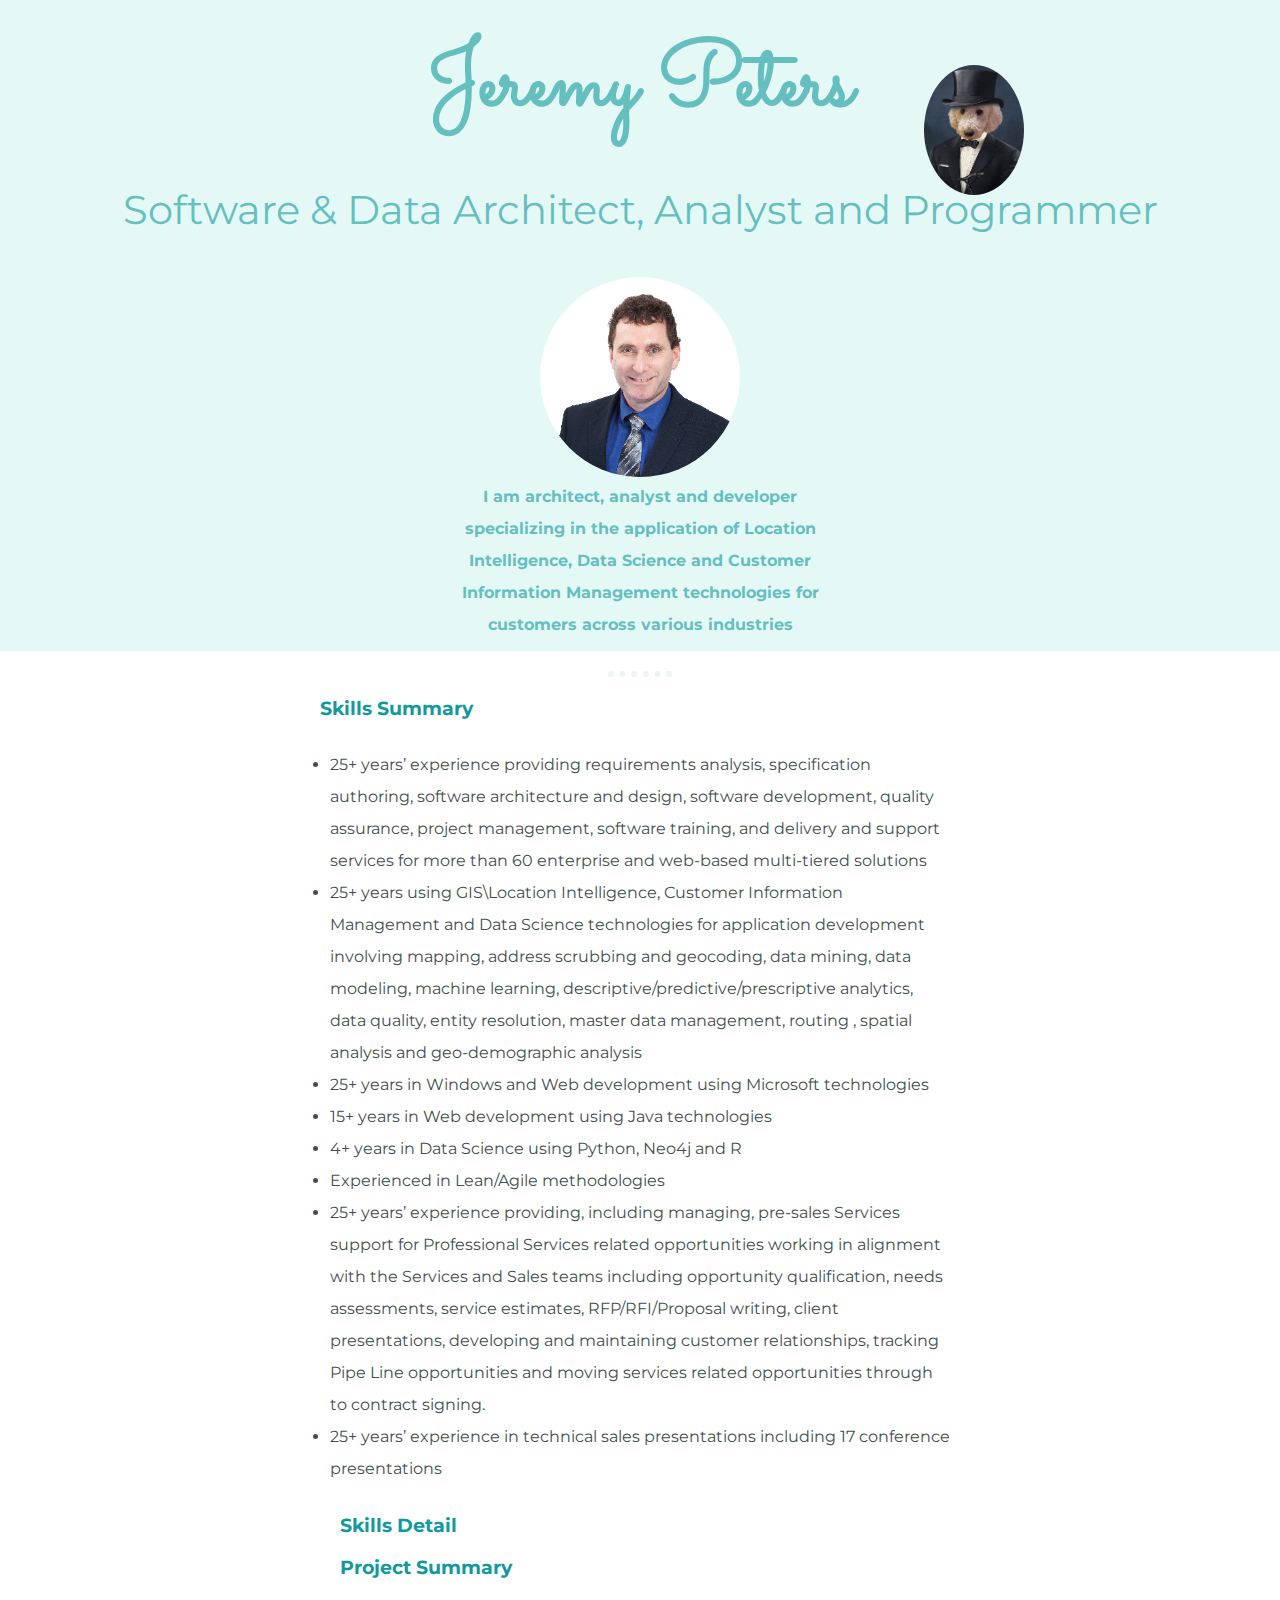
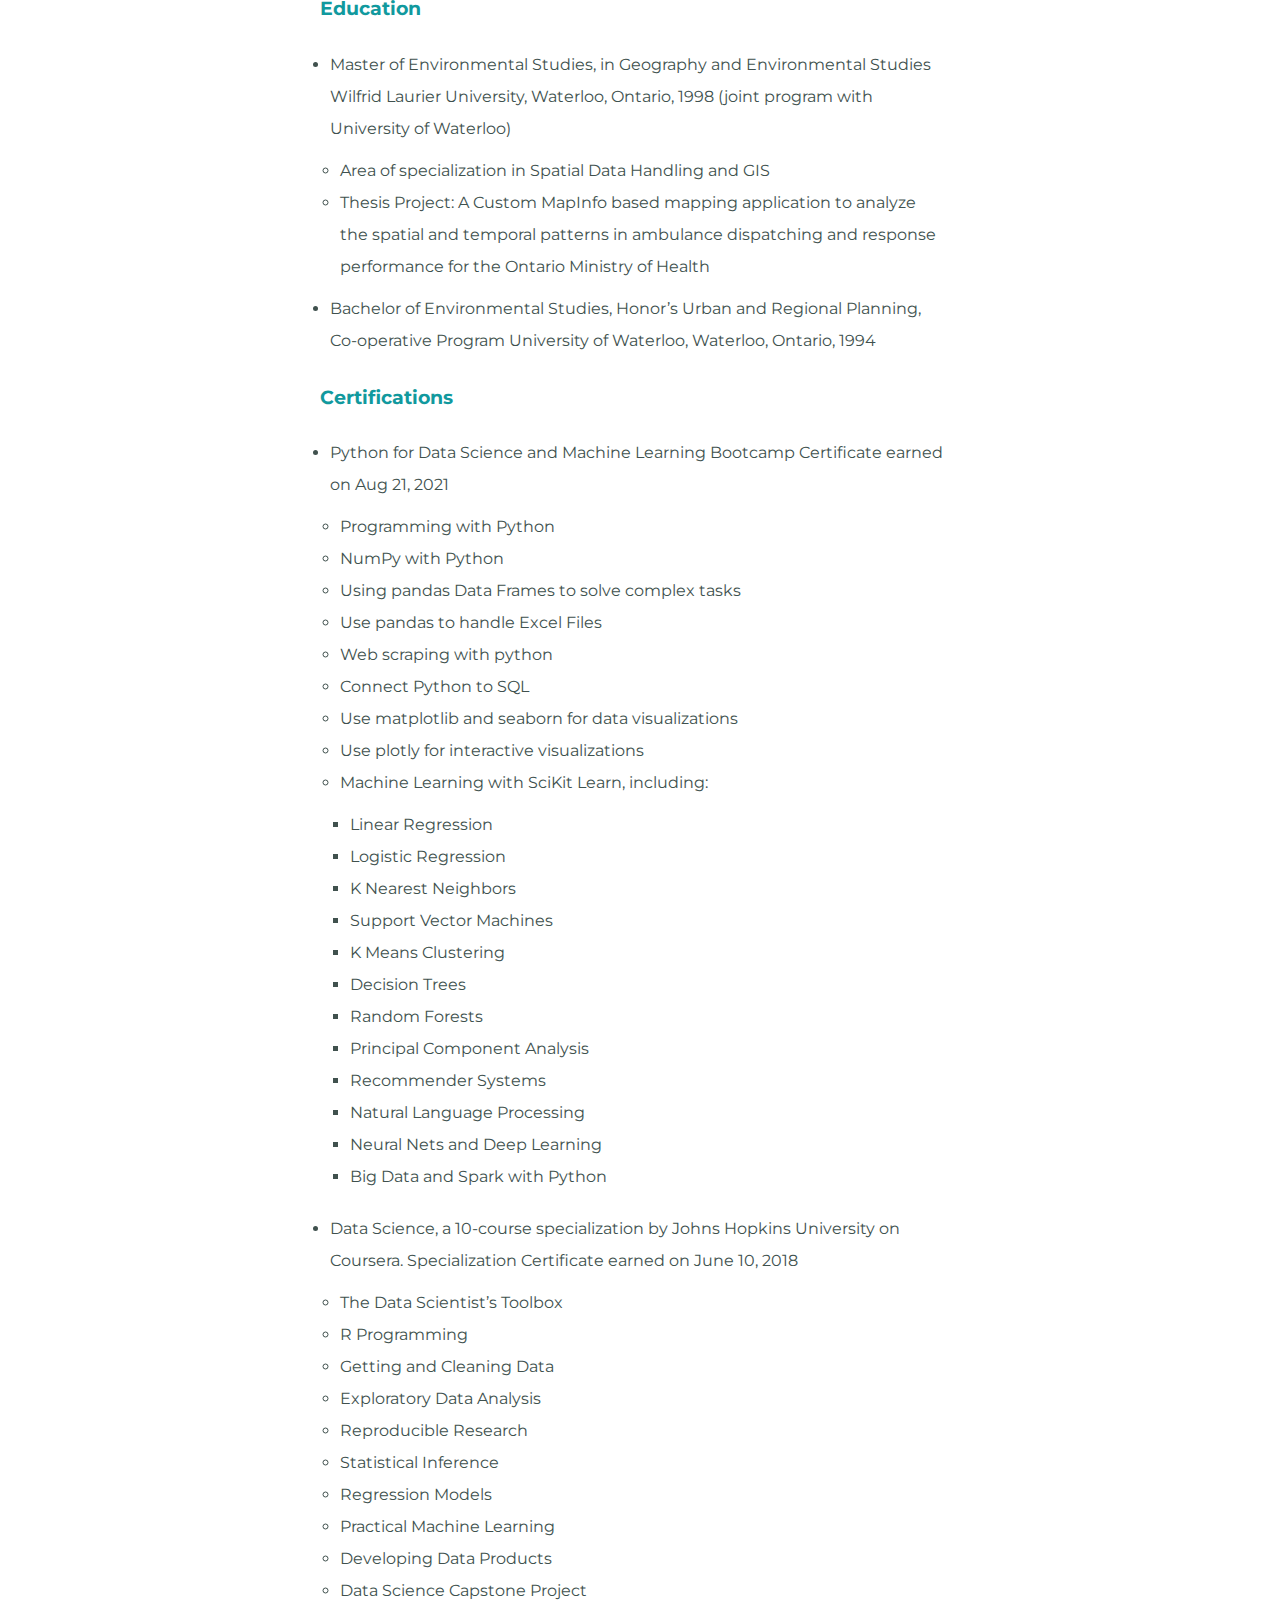
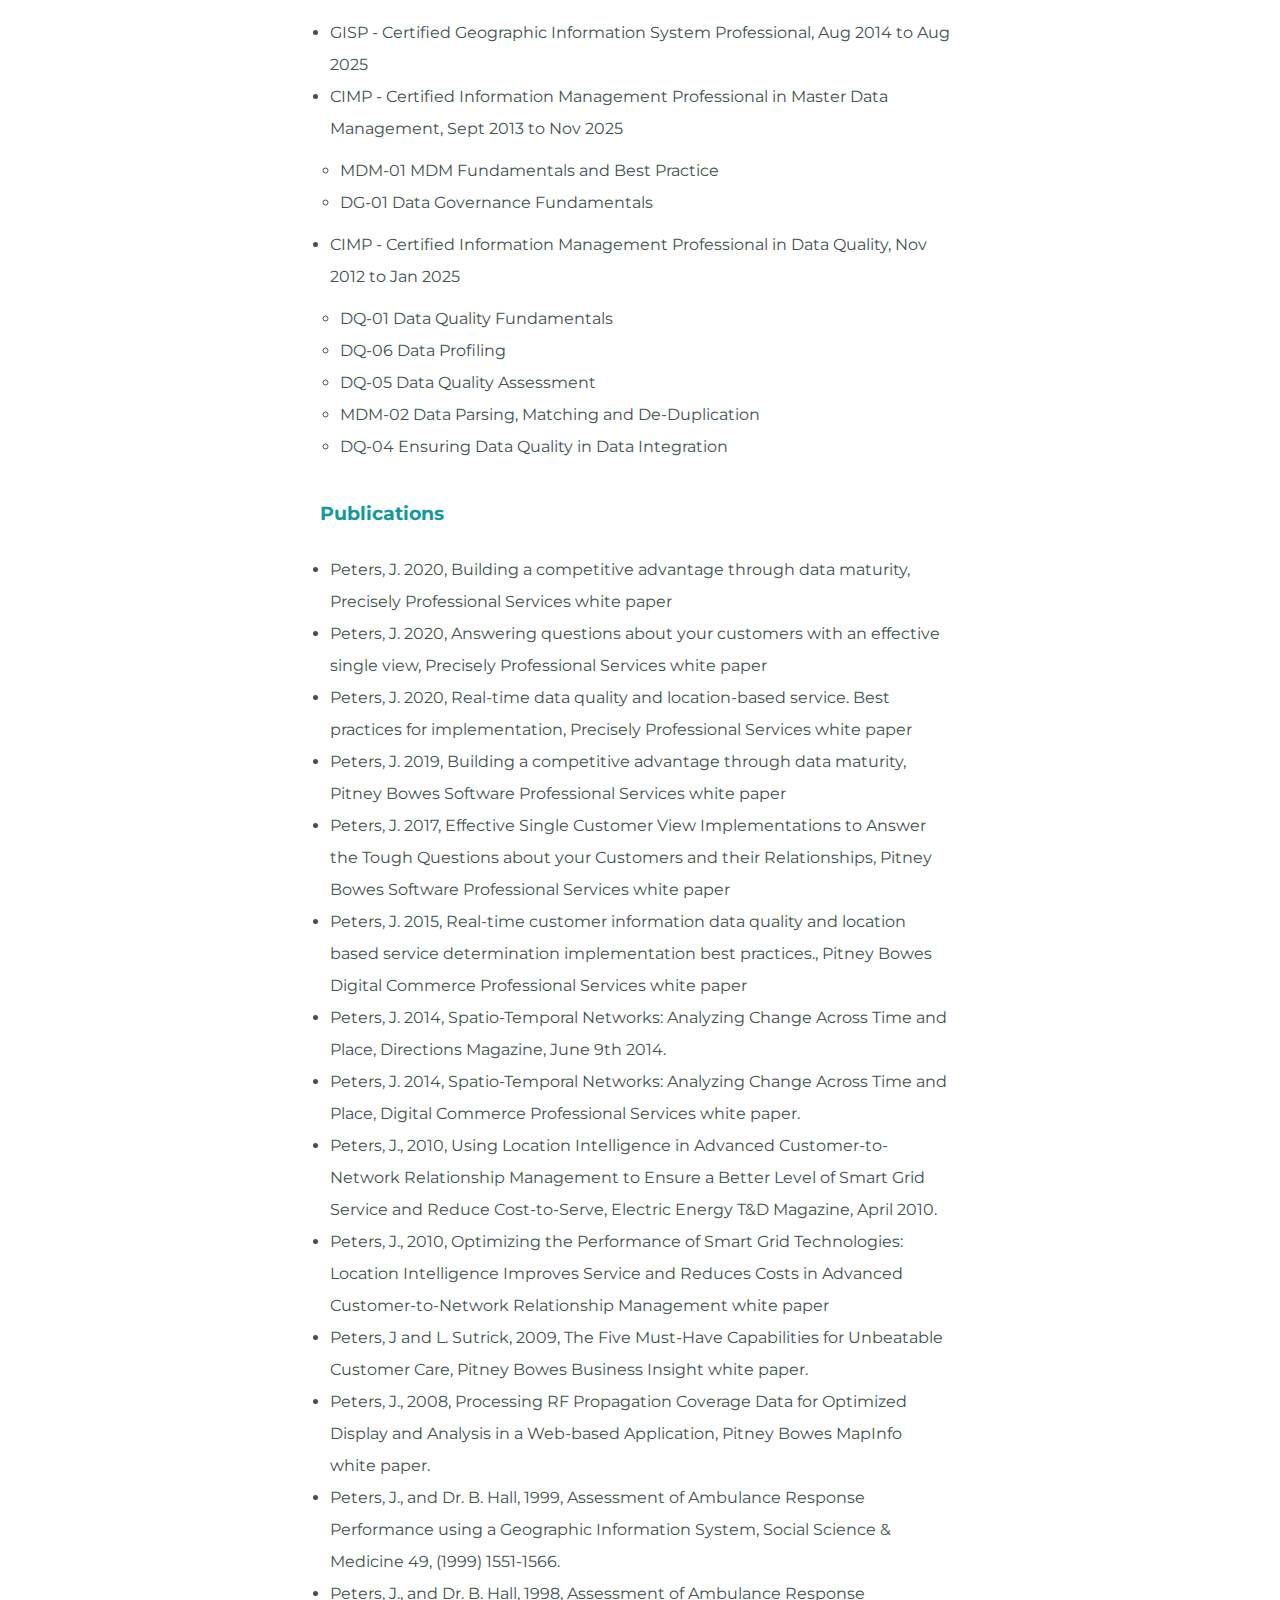
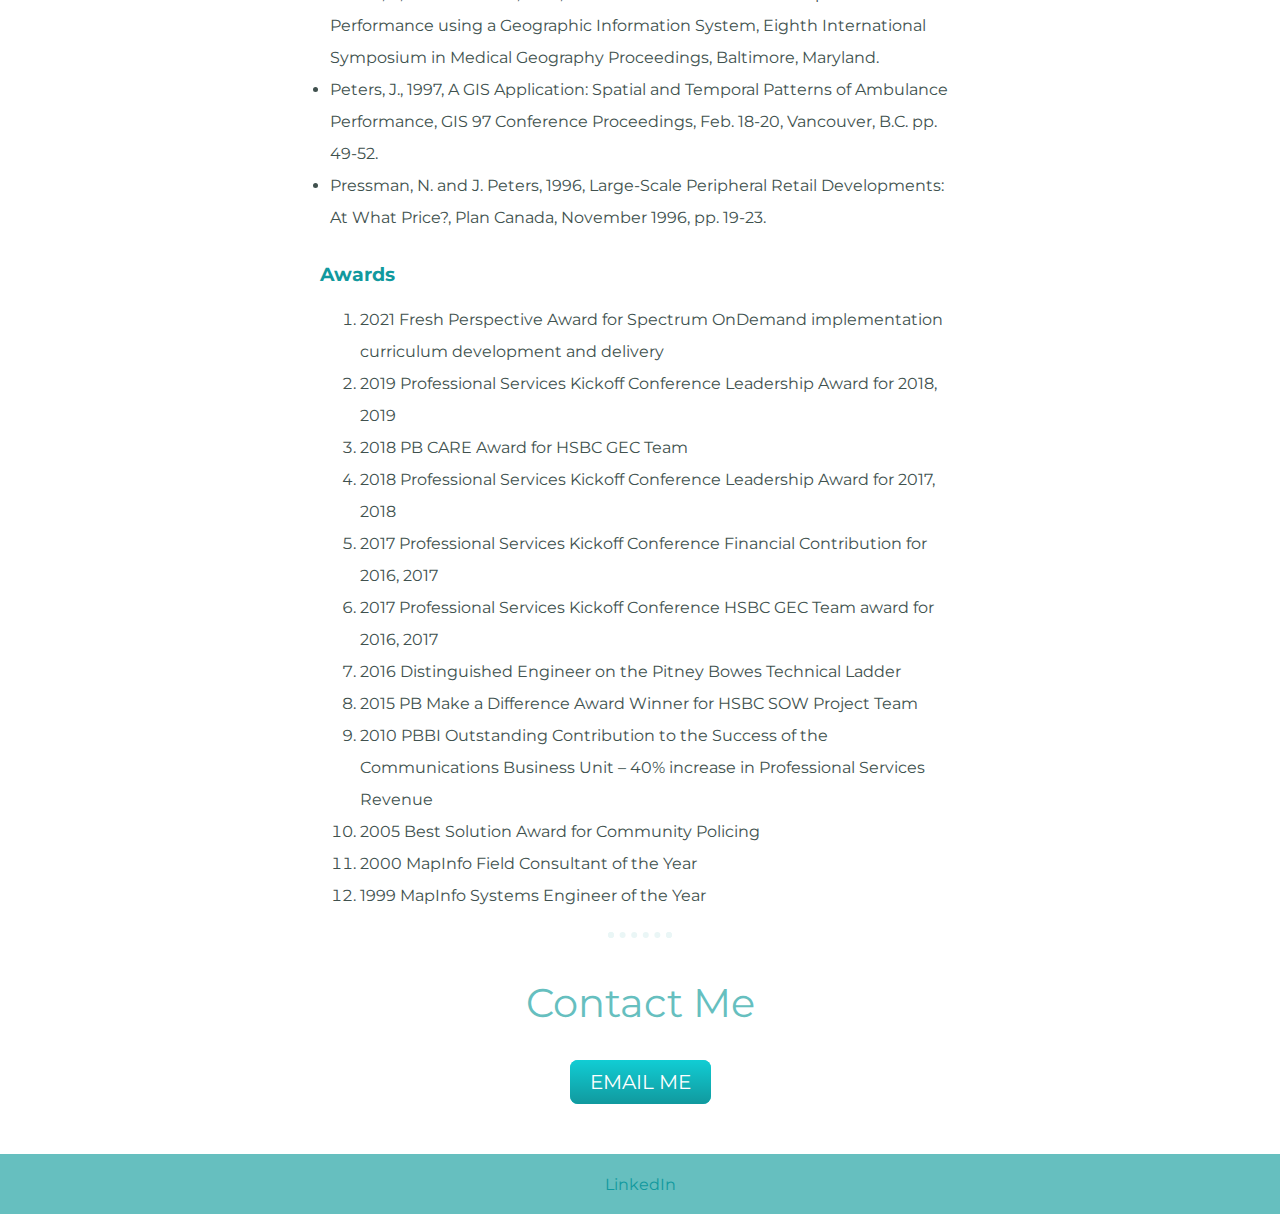
<file: index.html>
<!DOCTYPE html>
<html>

<head>
  <meta charset="utf-8">
  <title>Jeremy Peters</title>
  <link rel="stylesheet" href="css/styles.css">
  <link href="https://fonts.googleapis.com/css?family=Merriweather|Montserrat|Sacramento" rel="stylesheet">
  <link rel="icon" href="favicon2.ico">

</head>

<body>
  <div class="top-container">
    <img class="top-cloud" src="images/Wynne.png" alt="cloud">
    <div class="title-text">
      <h1>Jeremy Peters</h1>
      <h2>Software & Data Architect, Analyst and Programmer</h2>
    </div>
    <!--
    <img class="bottom-cloud" src="images/cloudy-night.png" alt="cloud">
    <img class="mountain" src="images/ocean.png" alt="ocean-img">
     -->

  <div class="profile">
      <img class="circular" src="images/JP_TechLadder_Pic.png" alt="jeremy-profile-img">
      <p class="intro">I am architect, analyst and developer specializing in the application of Location Intelligence, Data Science and Customer Information Management technologies for customers across various industries</p>
    </div>

  </div>
   <!--
<a href="https://www.flaticon.com/free-icons/ocean" title="ocean icons">Sun icons created by Freepik - Flaticon</a>
<a href="https://www.flaticon.com/free-icons/sun" title="sun icons">Sun icons created by Aranagraphics - Flaticon</a>
 -->

  <div class="middle-container">

    <hr>
    <div class="skills">
      <div class="skill-row">

        <h3>Skills Summary</h3>

        <ul>
            <li>25+ years’ experience providing requirements analysis, specification authoring, software architecture and design, software development,  quality assurance, project management, software training, and delivery and support services for more than 60 enterprise and web-based multi-tiered solutions</li>
          <li>25+ years using GIS\Location Intelligence, Customer Information Management and Data Science technologies for application development involving mapping, address scrubbing and geocoding, data mining, data modeling, machine learning, descriptive/predictive/prescriptive analytics, data quality, entity resolution, master data management, routing , spatial analysis and geo-demographic analysis</li>
          <li>25+ years in Windows and Web development using Microsoft technologies</li>
          <li>15+ years in Web development using Java technologies</li>
          <li>4+ years in Data Science using Python, Neo4j and R </li>
          <li>Experienced in Lean/Agile methodologies</li>
          <li>25+ years’ experience providing, including managing, pre-sales Services support for Professional Services related opportunities working in alignment with the Services and Sales teams including opportunity qualification, needs assessments, service estimates, RFP/RFI/Proposal writing, client presentations, developing and maintaining customer relationships, tracking Pipe Line opportunities and moving services related opportunities through to contract signing.</li>
          <li>25+ years’ experience in technical sales presentations including 17 conference presentations</li>
        </ul>

      </div>
        <div class="skill-row">
        <h3><a href="skills.html">Skills Detail</a></h3>
      </div>
         <div class="skill-row">
        <h3><a href="projects.html">Project Summary</a></h3>
      </div>
        <div class="skill-row">

        <h3>Education</h3>
        <ul>
                <li>Master of Environmental Studies, in Geography and Environmental Studies Wilfrid Laurier University, Waterloo, Ontario, 1998 (joint program with University of Waterloo)</li>
                <ul>
                    <li>Area of specialization in Spatial Data Handling and GIS</li>
                    <li>Thesis Project: A Custom MapInfo based mapping application to analyze the spatial and temporal patterns in ambulance dispatching and response performance for the Ontario Ministry of Health</li>
                </ul>
                <li>Bachelor of Environmental Studies, Honor’s Urban and Regional Planning, Co-operative Program University of Waterloo, Waterloo, Ontario, 1994</li>

        </ul>
      </div>
        <div class="skill-row">

        <h3>Certifications</h3>
        <ul>
                <li>Python for Data Science and Machine Learning Bootcamp Certificate earned on Aug 21, 2021</li>
                <ul>
                    <li>Programming with Python</li>
                    <li>NumPy with Python</li>
                    <li>Using pandas Data Frames to solve complex tasks</li>
                    <li>Use pandas to handle Excel Files</li>
                    <li>Web scraping with python</li>
                    <li>Connect Python to SQL</li>
                    <li>Use matplotlib and seaborn for data visualizations</li>
                    <li>Use plotly for interactive visualizations</li>
                    <li>Machine Learning with SciKit Learn, including:</li>
                    <ul>
                        <li>Linear Regression</li>
                        <li>Logistic Regression</li>
                        <li>K Nearest Neighbors</li>
                        <li>Support Vector Machines</li>
                        <li>K Means Clustering</li>
                        <li>Decision Trees</li>
                        <li>Random Forests</li>
                        <li>Principal Component Analysis</li>
                        <li>Recommender Systems</li>
                        <li>Natural Language Processing</li>
                        <li>Neural Nets and Deep Learning</li>
                        <li>Big Data and Spark with Python</li>
                    </ul>
                </ul>

                <li>Data Science, a 10-course specialization by Johns Hopkins University on Coursera. Specialization Certificate earned on June 10, 2018</li>
                <ul>
                    <li>The Data Scientist’s Toolbox</li>
                    <li>R Programming</li>
                    <li>Getting and Cleaning Data</li>
                    <li>Exploratory Data Analysis</li>
                    <li>Reproducible Research</li>
                    <li>Statistical Inference</li>
                    <li>Regression Models</li>
                    <li>Practical Machine Learning</li>
                    <li>Developing Data Products</li>
                    <li>Data Science Capstone Project</li>
                </ul>

                <li>GISP - Certified Geographic Information System Professional, Aug 2014 to Aug 2025</li>

                <li>CIMP - Certified Information Management Professional in Master Data Management, Sept 2013 to Nov 2025</li>
                <ul>
                    <li>MDM-01 MDM Fundamentals and Best Practice</li>
                    <li>DG-01 Data Governance Fundamentals</li>
                </ul>

                <li>CIMP - Certified Information Management Professional in Data Quality, Nov 2012 to Jan 2025</li>
                <ul>
                    <li>DQ-01 Data Quality Fundamentals</li>
                    <li>DQ-06 Data Profiling</li>
                    <li>DQ-05 Data Quality Assessment</li>
                    <li>MDM-02 Data Parsing, Matching and De-Duplication</li>
                    <li>DQ-04 Ensuring Data Quality in Data Integration</li>
                </ul>

        </ul>
      </div>
      <div class="skill-row">

        <h3>Publications</h3>
        <ul>
                <li>Peters, J. 2020, Building a competitive advantage through data maturity, Precisely Professional Services white paper</li>
                <li>Peters, J. 2020, Answering questions about your customers with an effective single view, Precisely Professional Services white paper</li>
                <li>Peters, J. 2020, Real-time data quality and location-based service. Best practices for implementation, Precisely Professional Services white paper</li>
                <li>Peters, J. 2019, Building a competitive advantage through data maturity, Pitney Bowes Software Professional Services white paper</li>
                <li>Peters, J. 2017, Effective Single Customer View Implementations to Answer the Tough Questions about your Customers and their Relationships, Pitney Bowes Software Professional Services white paper</li>
                <li>Peters, J. 2015, Real-time customer information data quality and location based service determination implementation best practices., Pitney Bowes Digital Commerce Professional Services white paper</li>
                <li>Peters, J. 2014, Spatio-Temporal Networks: Analyzing Change Across Time and Place, Directions Magazine, June 9th 2014.</li>
                <li>Peters, J. 2014, Spatio-Temporal Networks: Analyzing Change Across Time and Place, Digital Commerce Professional Services white paper.</li>
                <li>Peters, J., 2010, Using Location Intelligence in Advanced Customer-to-Network Relationship Management to Ensure a Better Level of Smart Grid Service and Reduce Cost-to-Serve, Electric Energy T&D Magazine, April 2010.</li>
                <li>Peters, J., 2010, Optimizing the Performance of Smart Grid Technologies: Location Intelligence Improves Service and Reduces Costs in Advanced Customer-to-Network Relationship Management white paper</li>
                <li>Peters, J  and L. Sutrick, 2009, The Five Must-Have Capabilities for Unbeatable Customer Care, Pitney Bowes Business Insight white paper.</li>
                <li>Peters, J., 2008, Processing RF Propagation Coverage Data for Optimized Display and Analysis in a Web-based Application, Pitney Bowes MapInfo white paper.</li>
                <li>Peters, J., and Dr. B. Hall, 1999, Assessment of Ambulance Response Performance using a Geographic Information System, Social Science & Medicine 49, (1999) 1551-1566.</li>
                <li>Peters, J., and Dr. B. Hall, 1998, Assessment of Ambulance Response Performance using a Geographic Information System, Eighth International Symposium in Medical Geography Proceedings, Baltimore, Maryland.</li>
                <li>Peters, J., 1997, A GIS Application: Spatial and Temporal Patterns of Ambulance Performance, GIS 97 Conference Proceedings, Feb. 18-20, Vancouver, B.C. pp. 49-52.</li>
                <li>Pressman, N. and J. Peters, 1996, Large-Scale Peripheral Retail Developments: At What Price?, Plan Canada, November 1996, pp. 19-23.</li>
            </ul>
      </div>
        <div class="skill-row">

        <h3>Awards</h3>
        <ol>
                <li>2021 Fresh Perspective Award for Spectrum OnDemand implementation curriculum development and delivery</li>
                <li>2019 Professional Services Kickoff Conference Leadership Award for 2018, 2019</li>
                <li>2018 PB CARE Award for HSBC GEC Team</li>
                <li>2018 Professional Services Kickoff Conference Leadership Award for 2017, 2018</li>
                <li>2017 Professional Services Kickoff Conference Financial Contribution for 2016, 2017</li>
                <li>2017 Professional Services Kickoff Conference HSBC GEC Team award for 2016, 2017</li>
                <li>2016 Distinguished Engineer on the Pitney Bowes Technical Ladder</li>
                <li>2015 PB Make a Difference Award Winner for HSBC SOW Project Team</li>
                <li>2010 PBBI Outstanding Contribution to the Success of the Communications Business Unit – 40% increase in Professional Services Revenue</li>
                <li>2005 Best Solution Award for Community Policing</li>
                <li>2000 MapInfo Field Consultant of the Year</li>
                <li>1999 MapInfo Systems Engineer of the Year</li>

            </ol>
      </div>
    </div>
    <hr>
    <div class="contact-me">
      <h2>Contact Me</h2>
      <a class="btn" href="mailto:jasper805@gmail.com">EMAIL ME</a>
    </div>
  </div>


  <div class="bottom-container">
    <a class="footer-link" href="https://www.linkedin.com/in/jeremypeters1/">LinkedIn</a>
  </div>

</body>

</html>
</file>
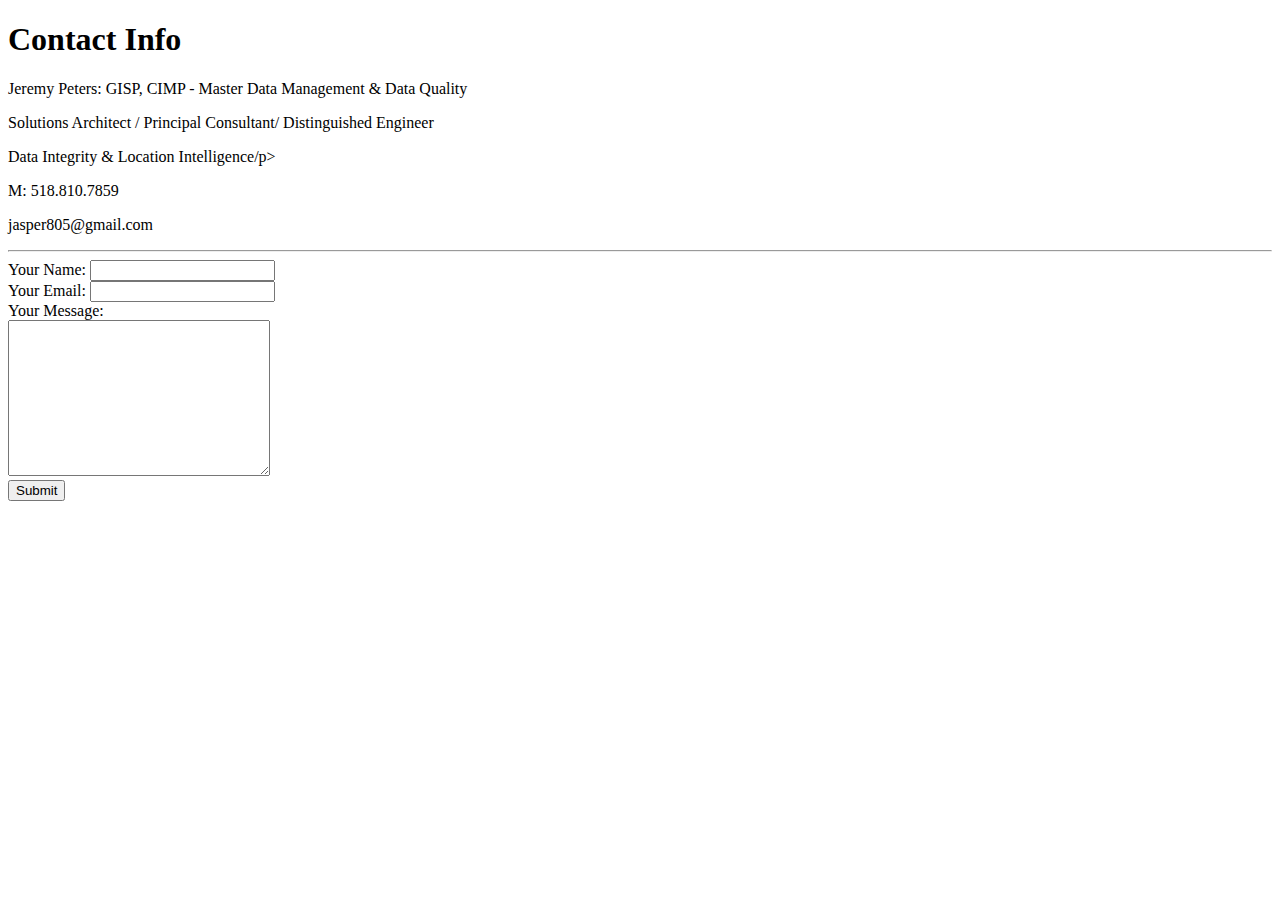
<file: ContactInfo.html>
<!DOCTYPE html>
<html>
     <head>
        <meta charset="utf-8">
        <title>Contact Info</title>
    </head>
    <body>
     <h1>Contact Info</h1>
     <p>Jeremy Peters: GISP, CIMP - Master Data Management & Data Quality</p>
     <p>Solutions Architect / Principal Consultant/ Distinguished Engineer</p>
     <p>Data Integrity & Location Intelligence/p>
     <p>M: 518.810.7859</p>
     <p>jasper805@gmail.com</p>
     <hr>
    <form  action="mailto:jasper805@gmail.com" method="post" enctype="plaintext">
        <label>Your Name:</label>
        <input type="text" name="yourName" value=""><br>
        <label>Your Email:</label>
        <input type="email" name="yourEmail" value=""><br>
        <label>Your Message:</label><br>
        <textarea name="yourMessage" rows="10" cols="30"></textarea><br>
        <input type="submit" name="">
    </form>
    </body>
</html>
</file>
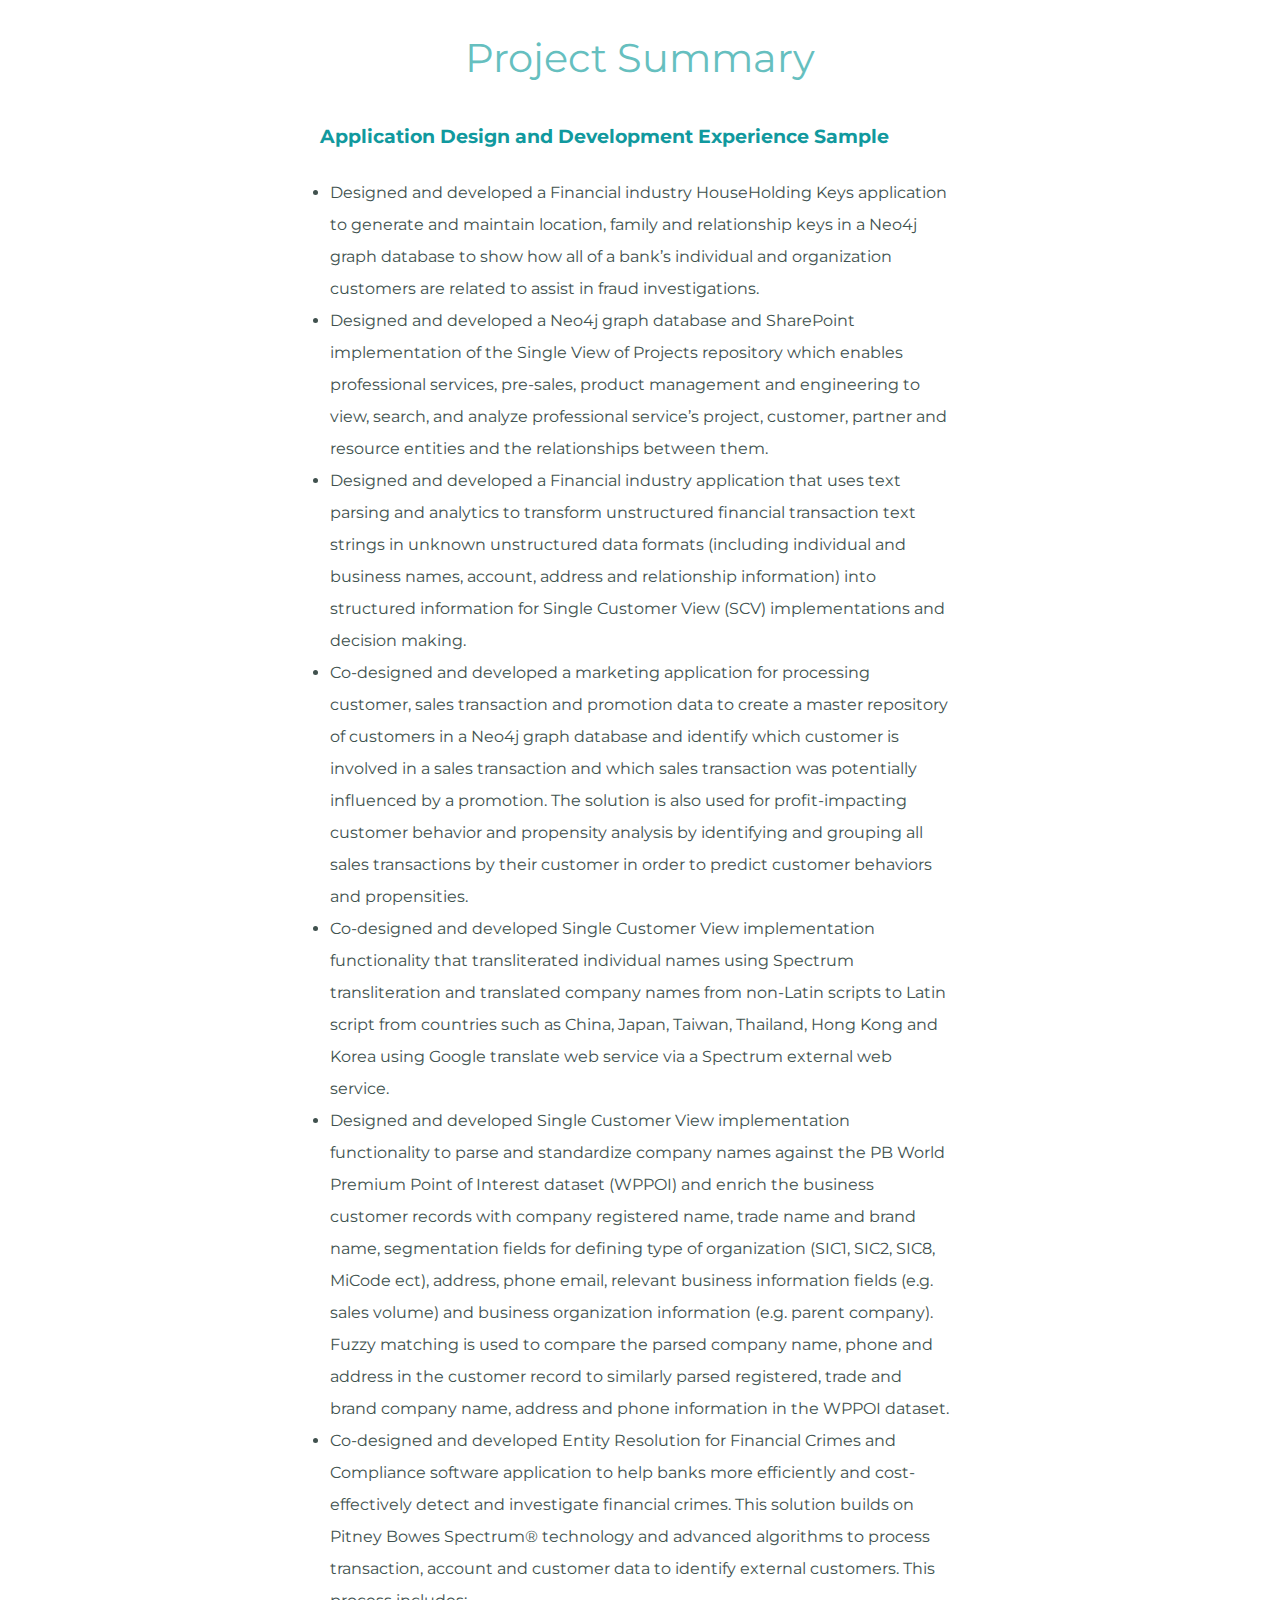
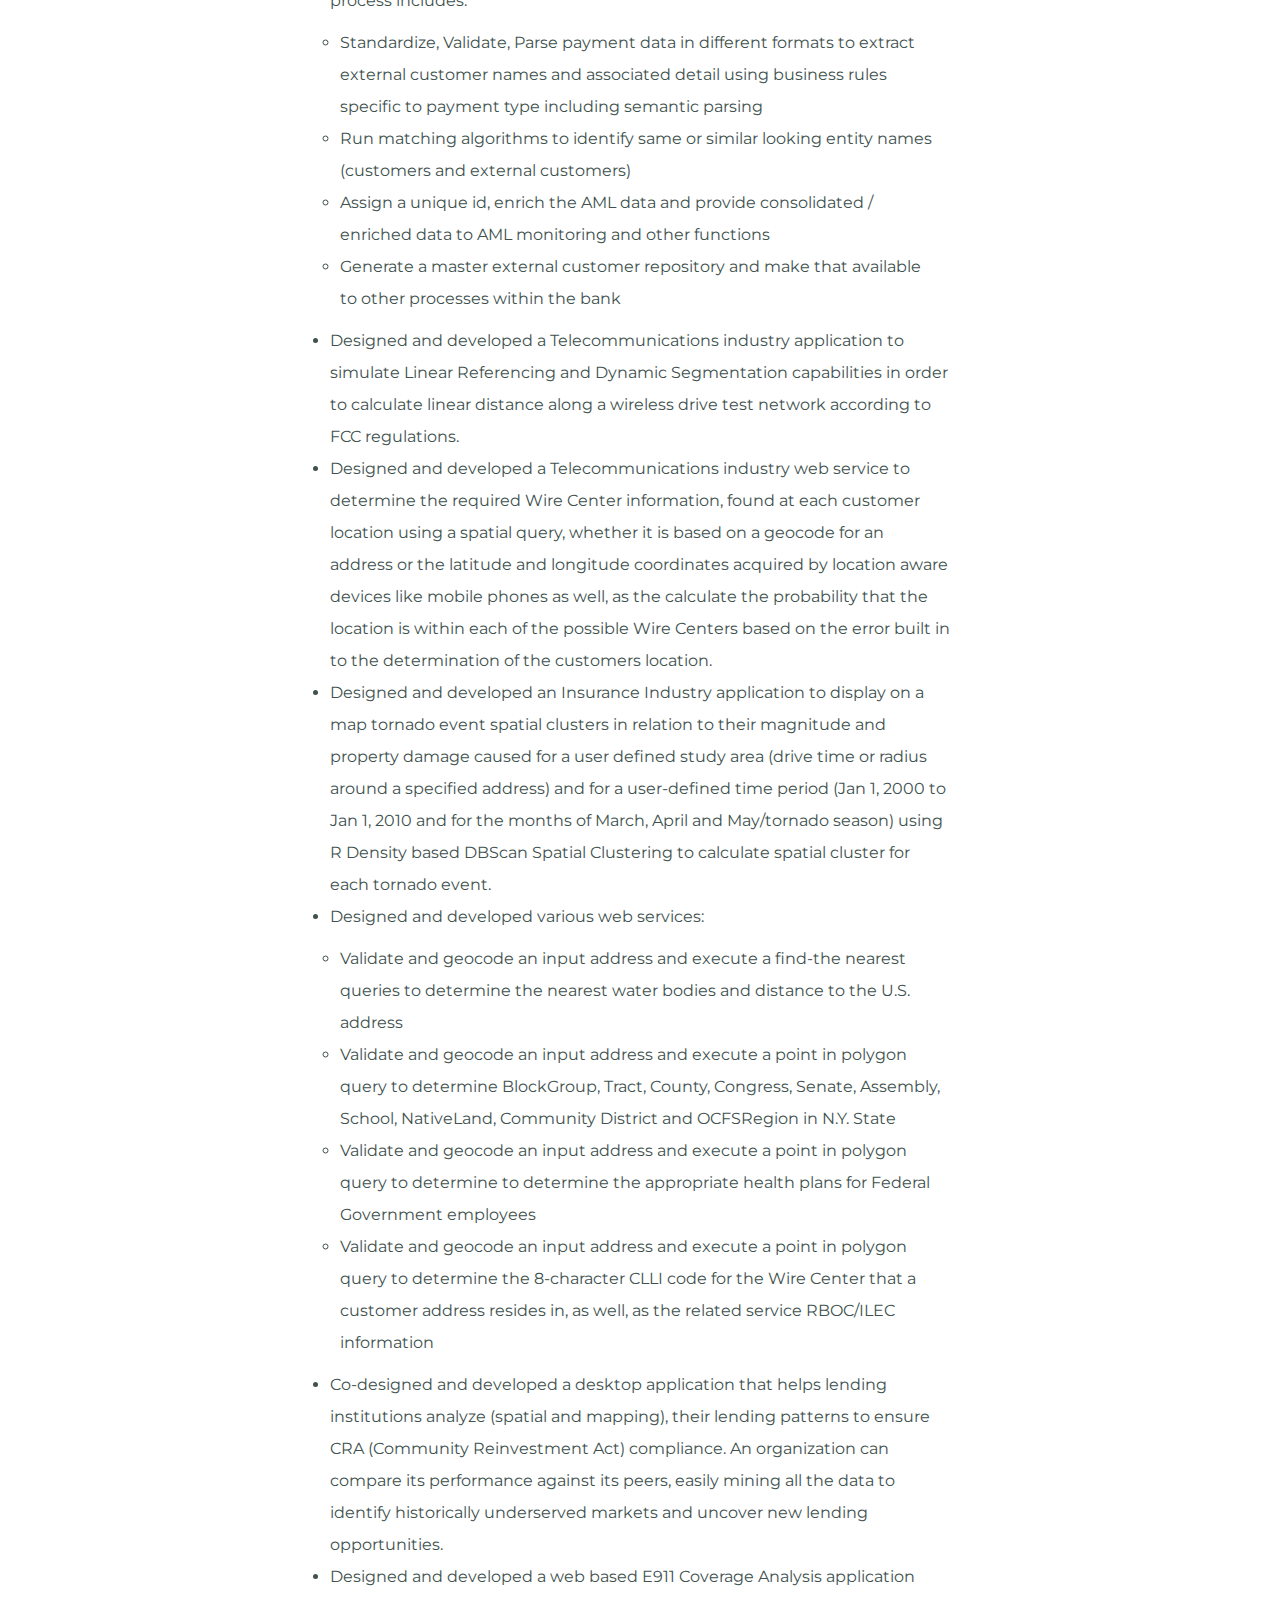
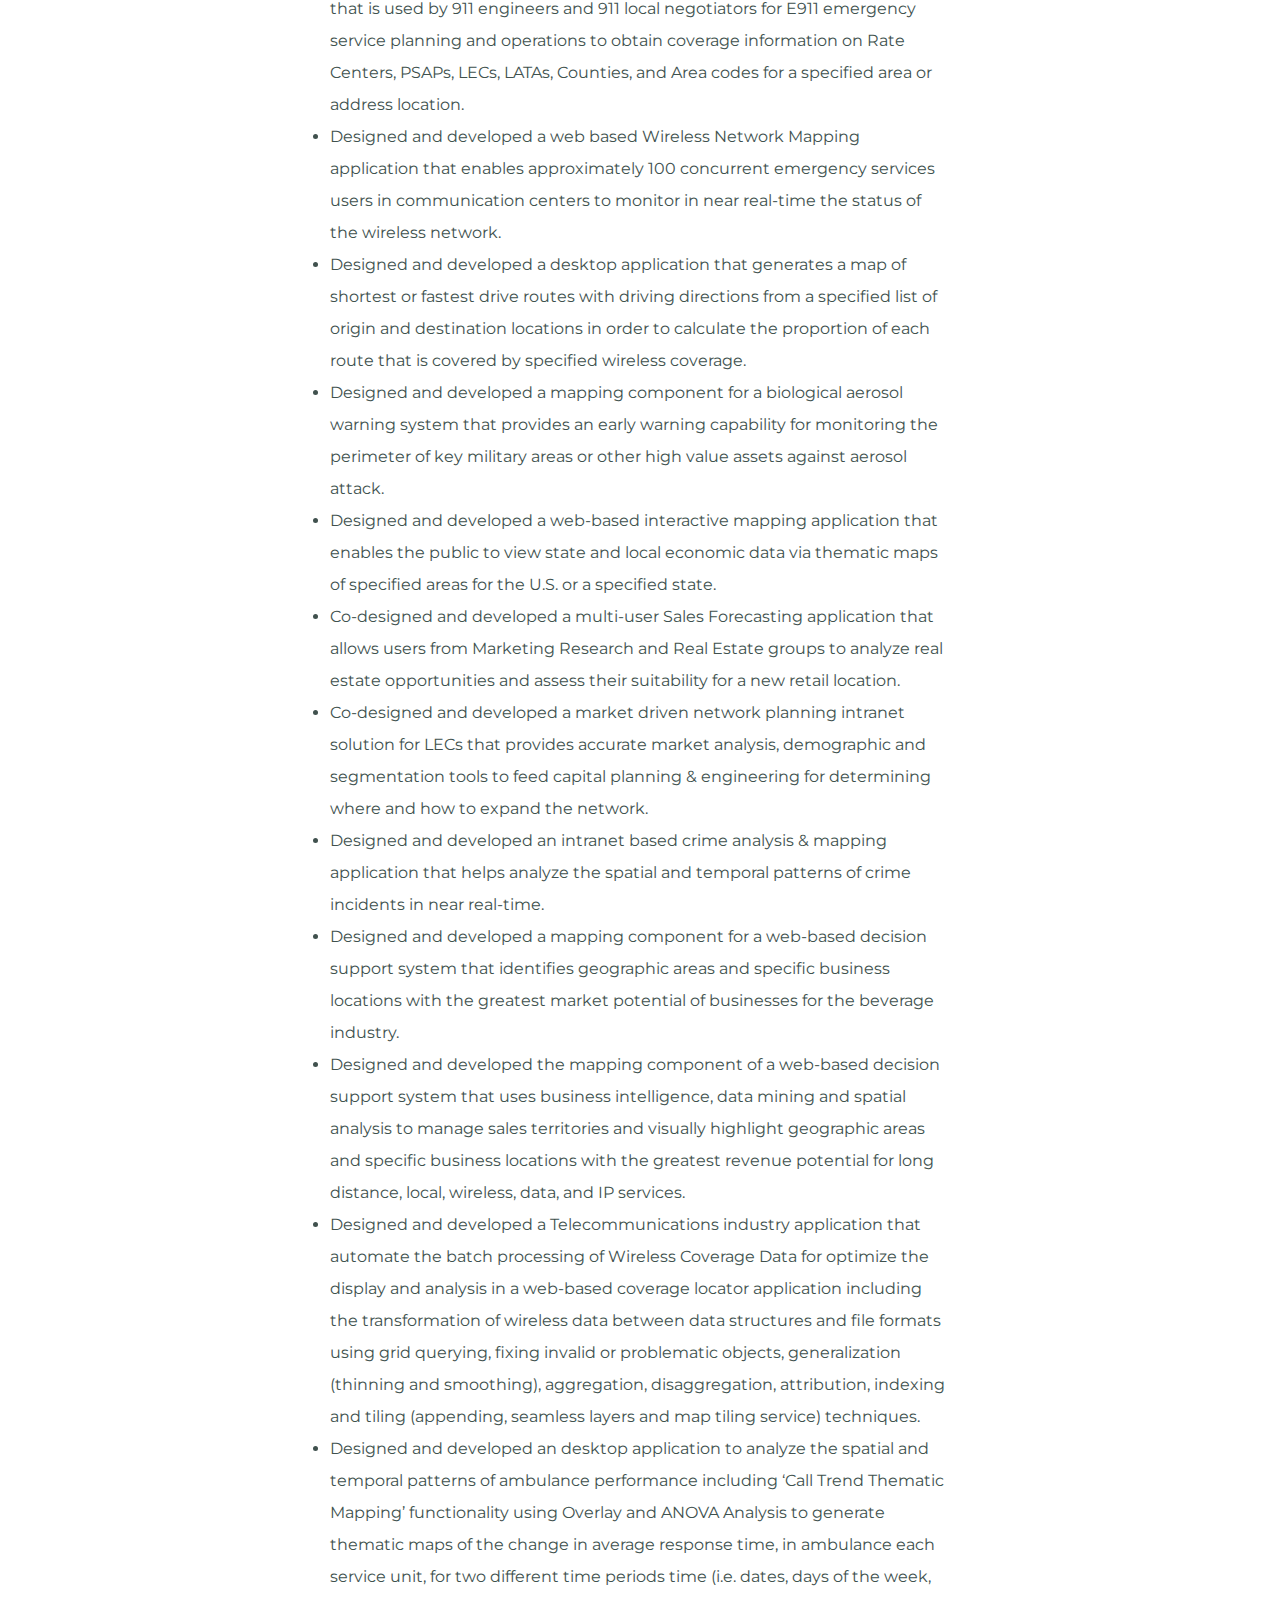
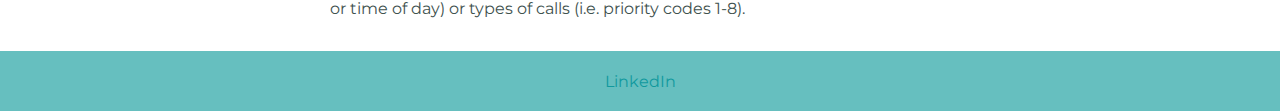
<file: projects.html>
<!DOCTYPE html>
<html>

<head>
  <meta charset="utf-8">
  <title>Jeremy Peters</title>
  <link rel="stylesheet" href="css/styles.css">
  <link href="https://fonts.googleapis.com/css?family=Merriweather|Montserrat|Sacramento" rel="stylesheet">
  <link rel="icon" href="favicon2.ico">

</head>

<body>

  <div class="middle-container">

    <div class="skills">
        <h2>Project Summary</h2>
      <div class="skill-row">
        <h3>Application Design and Development Experience Sample</h3>

        <ul>
            <li>Designed and developed a Financial industry HouseHolding Keys application to generate and maintain location, family and relationship keys in a Neo4j graph database to show how all of a bank’s individual and organization customers are related to assist in fraud investigations.</li>
            <li>Designed and developed a Neo4j graph database and SharePoint implementation of the Single View of Projects repository which enables professional services, pre-sales, product management and engineering to view, search, and analyze professional service’s project, customer, partner and resource entities and the relationships between them.</li>
            <li>Designed and developed a  Financial industry application that uses text parsing and analytics to transform unstructured financial transaction text strings in unknown unstructured data formats (including individual and business names, account, address and relationship information) into structured information for Single Customer View (SCV)  implementations and decision making.</li>
            <li>Co-designed and developed a marketing application for processing customer, sales transaction and promotion data to create a master repository of customers in a Neo4j graph database and identify which customer is involved in a sales transaction and which sales transaction was potentially influenced by a promotion. The solution is also used for profit-impacting customer behavior and propensity analysis by identifying and grouping all sales transactions by their customer in order to predict customer behaviors and propensities.</li>
            <li>Co-designed and developed Single Customer View implementation functionality that transliterated individual names using Spectrum transliteration and  translated company names from non-Latin scripts to Latin script from countries such as China, Japan, Taiwan, Thailand, Hong Kong and Korea using Google translate web service via a Spectrum external web service.</li>
            <li>Designed and developed Single Customer View implementation functionality to parse and standardize company names against the PB World Premium Point of Interest dataset (WPPOI) and enrich the business customer records with company registered name, trade name and brand name, segmentation fields for defining type of organization (SIC1, SIC2, SIC8, MiCode ect), address, phone email, relevant business information fields (e.g. sales volume) and business organization information (e.g. parent company). Fuzzy matching is used to compare the parsed company name, phone and address in the customer record to similarly parsed registered, trade and brand company name, address and phone information in the WPPOI dataset.</li>
            <li>Co-designed and developed Entity Resolution for Financial Crimes and Compliance software application to help banks more efficiently and cost-effectively detect and investigate financial crimes. This solution builds on Pitney Bowes Spectrum® technology and advanced algorithms to process transaction, account and customer data to identify external customers. This process includes:</li>
            <ul>
                        <li>Standardize, Validate, Parse payment data in different formats to extract external customer names and associated detail using business rules specific to payment type including semantic parsing </li>
                        <li>Run matching algorithms to identify same or similar looking entity names (customers and external  customers)</li>
                        <li>Assign a unique id, enrich the AML data and provide consolidated / enriched data to AML monitoring and other functions</li>
                        <li>Generate a master external customer repository  and make that available to other processes within the bank</li>
            </ul>
            <li>Designed and developed a Telecommunications industry application to simulate Linear Referencing and Dynamic Segmentation capabilities in order to calculate linear distance along a wireless drive test network according to FCC regulations.</li>
            <li>Designed and developed a Telecommunications industry web service to determine the required Wire Center information, found at each customer location using a spatial query, whether it is based on a geocode for an address or the latitude and longitude coordinates acquired by location aware devices like mobile phones as well, as the calculate the probability that the location is within each of the possible Wire Centers based on the error built in to the determination of the customers location.</li>
            <li>Designed and developed an Insurance Industry application to display on a map tornado event spatial clusters in relation to their magnitude and property damage caused for a user defined study area (drive time or radius around a specified address) and for a user-defined time period (Jan 1, 2000 to Jan 1, 2010 and for the months of March, April and May/tornado season) using R Density based DBScan Spatial Clustering to calculate spatial cluster for each tornado event.</li>
            <li>Designed and developed various web services:</li>
            <ul>
                        <li>Validate and geocode an input address and execute a find-the nearest queries to determine the nearest water bodies and distance to the  U.S. address </li>
                        <li>Validate and geocode an input address and execute a point in polygon query to determine BlockGroup, Tract, County, Congress, Senate, Assembly, School, NativeLand, Community District and OCFSRegion in N.Y. State</li>
                        <li>Validate and geocode an input address and execute a point in polygon query to determine to determine the appropriate health plans for Federal Government employees</li>
                        <li>Validate and geocode an input address and execute a point in polygon query to determine the 8-character CLLI code for the Wire Center that a customer address resides in, as well, as the related service RBOC/ILEC information</li>
            </ul>
            <li>Co-designed and developed a desktop application that helps lending institutions analyze (spatial and mapping), their lending patterns to ensure CRA (Community Reinvestment Act) compliance. An organization can compare its performance against its peers, easily mining all the data to identify historically underserved markets and uncover new lending opportunities.</li>
            <li>Designed and developed a web based E911 Coverage Analysis application that is used by 911 engineers and 911 local negotiators for E911 emergency service planning and operations to obtain coverage information on Rate Centers, PSAPs, LECs, LATAs, Counties, and Area codes for a specified area or address location. </li>
            <li>Designed and developed a web based Wireless Network Mapping application that enables approximately 100 concurrent emergency services users in communication centers to monitor in near real-time the status of the wireless network.</li>
            <li>Designed and developed a desktop application that generates a map of shortest or fastest drive routes with driving directions from a specified list of origin and destination locations in order to calculate the proportion of each route that is covered by specified wireless coverage.</li>
            <li>Designed and developed a mapping component for a biological aerosol warning system that provides an early warning capability for monitoring the perimeter of key military areas or other high value assets against aerosol attack.  </li>
            <li>Designed and developed a web-based interactive mapping application that enables the public to view state and local economic data via thematic maps of specified areas for the U.S. or a specified state.   </li>
            <li>Co-designed and developed a multi-user Sales Forecasting application that allows users from Marketing Research and Real Estate groups to analyze real estate opportunities and assess their suitability for a new retail location.  </li>
            <li>Co-designed and developed a market driven network planning intranet solution for LECs that provides accurate market analysis, demographic and segmentation tools to feed capital planning & engineering for determining where and how to expand the network.  </li>
            <li>Designed and developed an intranet based crime analysis & mapping application that helps analyze the spatial and temporal patterns of crime incidents in near real-time.  </li>
            <li>Designed and developed a mapping component for a web-based decision support system that identifies geographic areas and specific business locations with the greatest market potential of businesses for the beverage industry.  </li>
            <li>Designed and developed the mapping component of a web-based decision support system that uses business intelligence, data mining and spatial analysis to manage sales territories and visually highlight geographic areas and specific business locations with the greatest revenue potential for long distance, local, wireless, data, and IP services.  </li>
            <li>Designed and developed a Telecommunications industry application that automate the batch processing of Wireless Coverage Data for optimize the display and analysis in a web-based coverage locator application including the  transformation of wireless data between data structures and file formats using grid querying, fixing  invalid or problematic objects, generalization (thinning and smoothing), aggregation, disaggregation, attribution, indexing and tiling (appending, seamless layers and map tiling service) techniques.  </li>
            <li>Designed and developed an desktop application to analyze the spatial and temporal patterns of ambulance performance including  ‘Call Trend Thematic Mapping’ functionality using Overlay and ANOVA Analysis to generate thematic maps of the change in average response time, in ambulance each service unit, for two different time periods time (i.e. dates, days of the week, or time of day) or types of calls (i.e. priority codes 1-8).  </li>
        </ul>
       </div>



     </div>
    </div>

  <div class="bottom-container">
    <a class="footer-link" href="https://www.linkedin.com/in/jeremypeters1/">LinkedIn</a>
  </div>

</body>

</html>
</file>
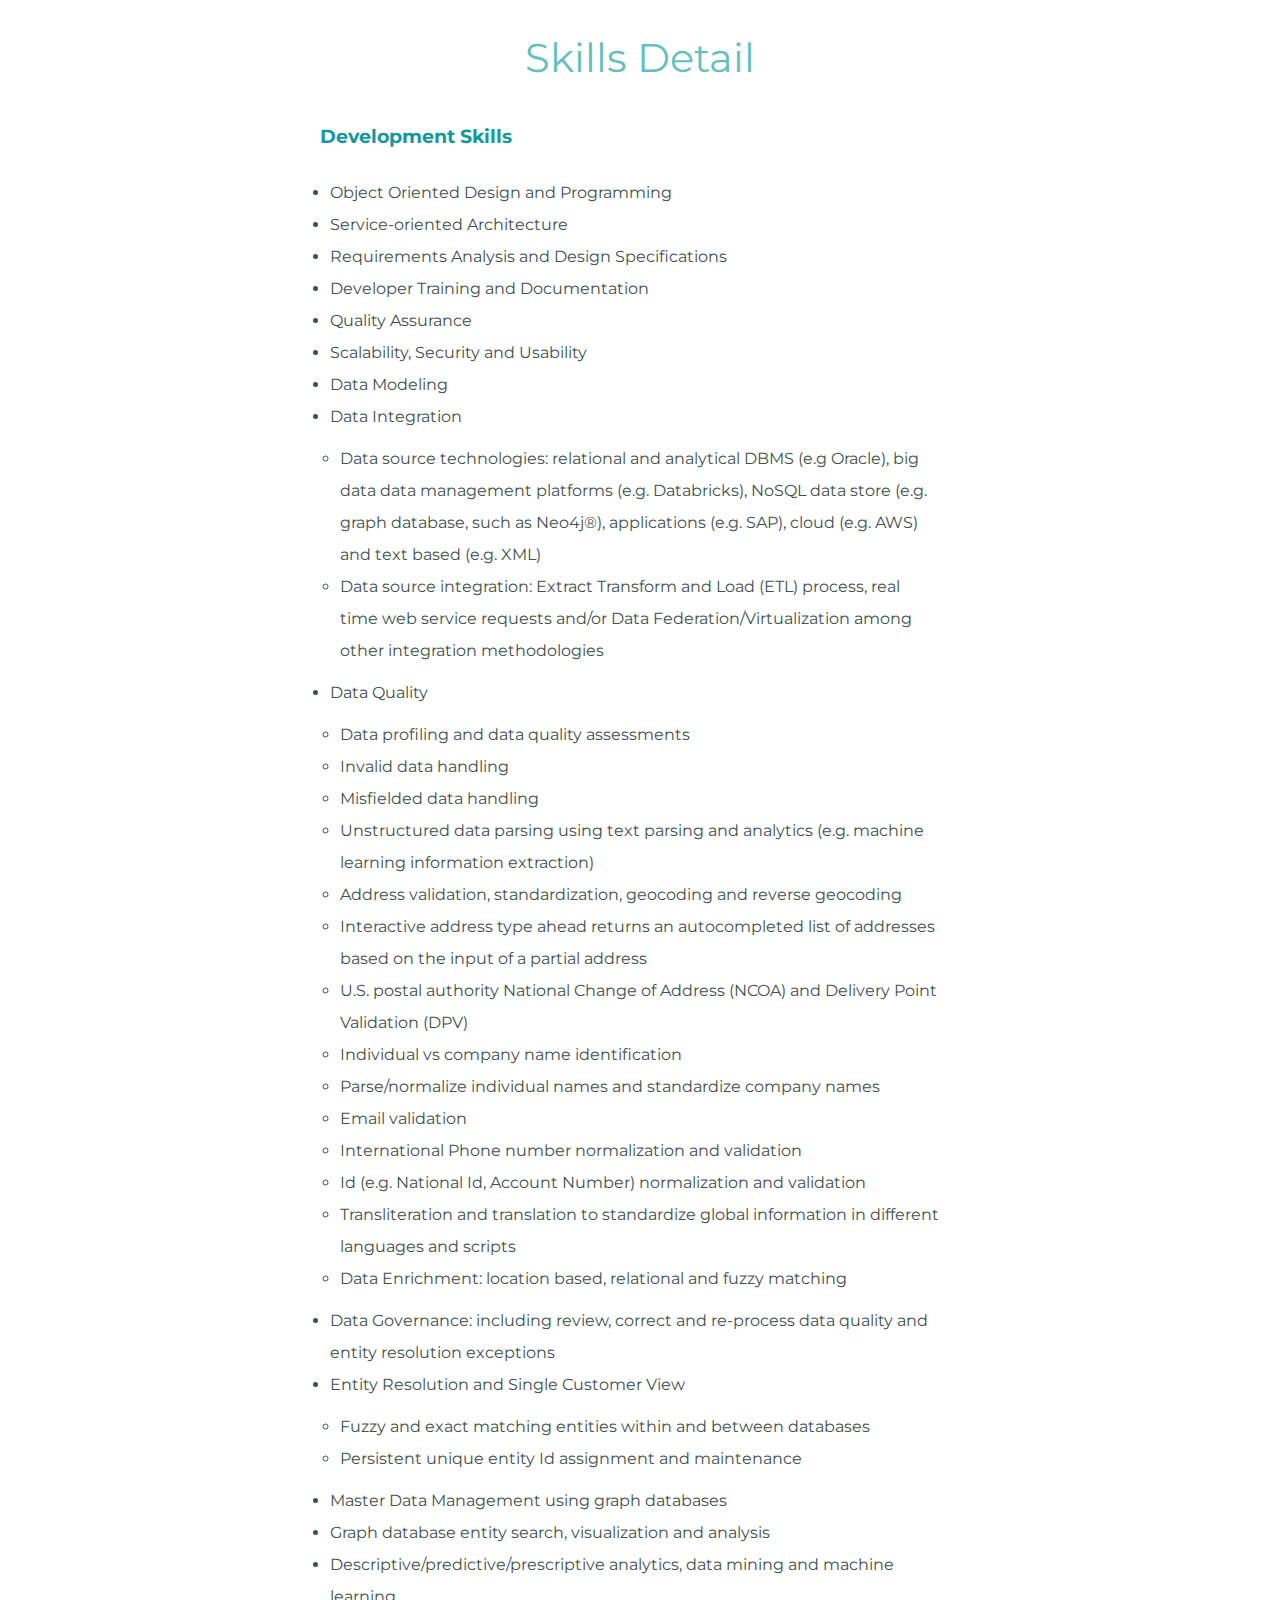
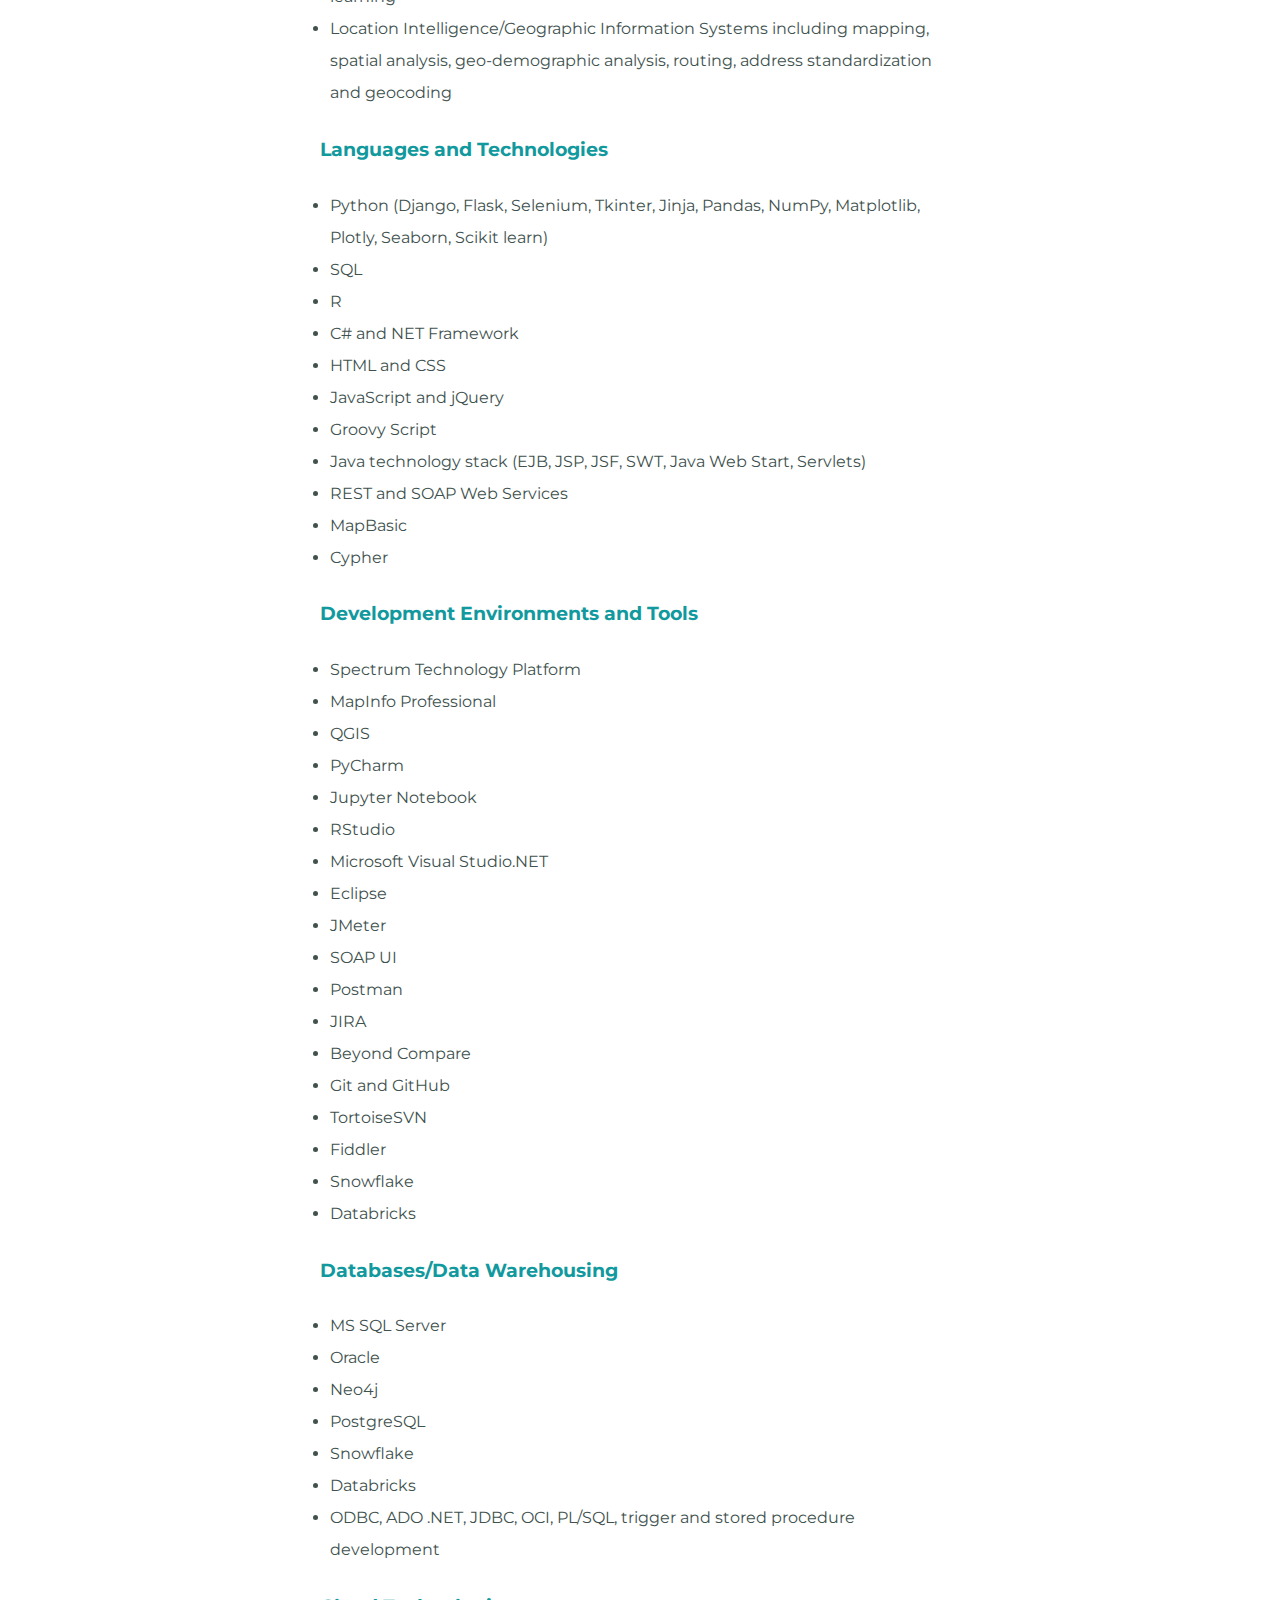
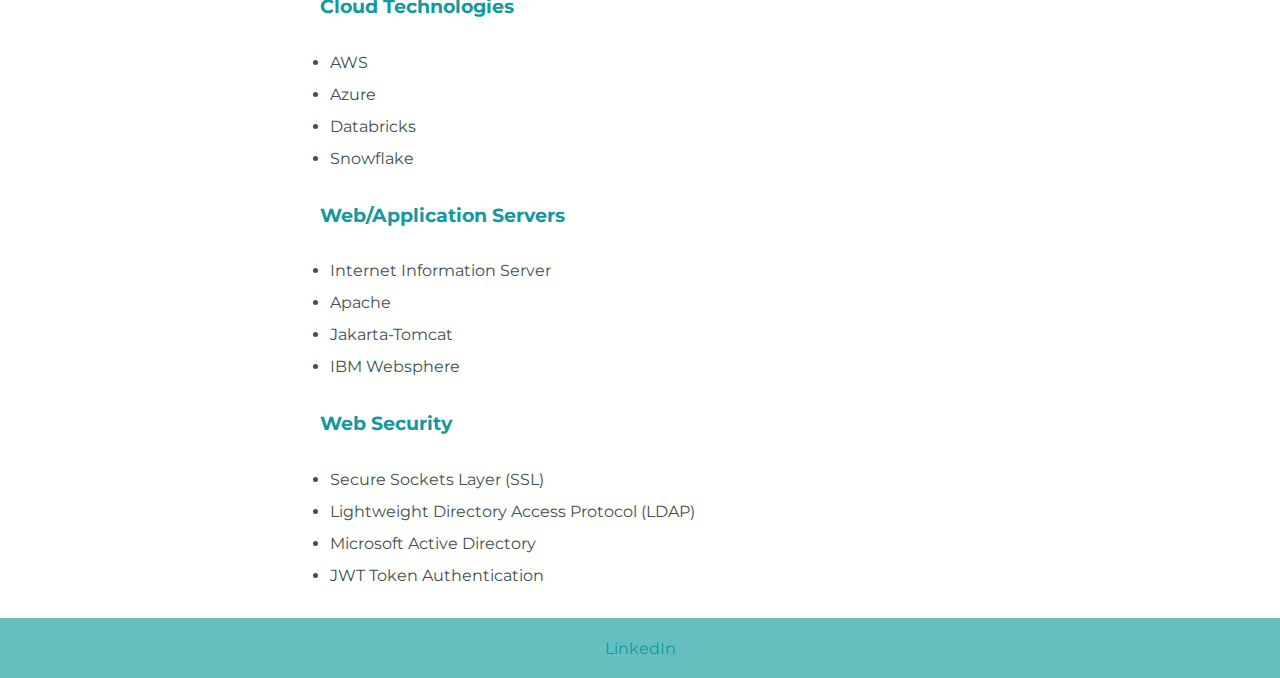
<file: skills.html>
<!DOCTYPE html>
<html>

<head>
  <meta charset="utf-8">
  <title>Jeremy Peters</title>
  <link rel="stylesheet" href="css/styles.css">
  <link href="https://fonts.googleapis.com/css?family=Merriweather|Montserrat|Sacramento" rel="stylesheet">
  <link rel="icon" href="favicon2.ico">

</head>

<body>

  <div class="middle-container">

    <div class="skills">
        <h2>Skills Detail</h2>
      <div class="skill-row">
        <h3>Development Skills</h3>

        <ul>
            <li>Object Oriented Design and Programming</li>
            <li>Service-oriented Architecture</li>
            <li>Requirements Analysis and Design Specifications</li>
            <li>Developer Training and Documentation</li>
            <li>Quality Assurance</li>
            <li>Scalability, Security and Usability</li>
            <li>Data Modeling</li>
            <li>Data Integration</li>
                <ul>
                        <li>Data source technologies: relational and analytical DBMS (e.g Oracle), big data data management platforms (e.g. Databricks), NoSQL data store (e.g. graph database, such as Neo4j®), applications (e.g. SAP), cloud (e.g. AWS) and text based (e.g. XML)</li>
                        <li>Data source integration: Extract Transform and Load (ETL) process, real time web service requests and/or Data Federation/Virtualization among other integration methodologies</li>
                </ul>
            <li>Data Quality</li>
                <ul>
                        <li>Data profiling and data quality assessments</li>
                        <li>Invalid data handling</li>
                        <li>Misfielded data handling</li>
                        <li>Unstructured data parsing using text parsing and analytics (e.g. machine learning information extraction)</li>
                        <li>Address validation, standardization, geocoding and reverse geocoding</li>
                        <li>Interactive address type ahead returns an autocompleted list of addresses based on the input of a partial address</li>
                        <li>U.S. postal authority National Change of Address (NCOA) and Delivery Point Validation (DPV)</li>
                        <li>Individual vs company name identification</li>
                        <li>Parse/normalize individual names and standardize company names</li>
                        <li>Email validation</li>
                        <li>International Phone number normalization and validation</li>
                        <li>Id (e.g. National Id, Account Number) normalization and validation</li>
                        <li>Transliteration and translation to standardize global information in different languages and scripts</li>
                        <li>Data Enrichment: location based, relational and fuzzy matching</li>
                </ul>
            <li>Data Governance: including review, correct and re-process data quality and entity resolution exceptions </li>
            <li>Entity Resolution and Single Customer View</li>
                <ul>
                        <li>Fuzzy and exact matching entities within and between databases</li>
                        <li>Persistent unique entity Id assignment and maintenance</li>
                </ul>
            <li>Master Data Management using graph databases</li>
            <li>Graph database entity  search, visualization and analysis</li>
            <li>Descriptive/predictive/prescriptive analytics, data mining and machine learning</li>
            <li>Location Intelligence/Geographic Information Systems including mapping, spatial analysis, geo-demographic analysis, routing, address standardization and geocoding</li>
        </ul>
       </div>
         <div class="skill-row">
        <h3>Languages and Technologies</h3>

        <ul>
            <li>Python (Django, Flask, Selenium, Tkinter, Jinja, Pandas, NumPy, Matplotlib, Plotly, Seaborn, Scikit learn)</li>
            <li>SQL</li>
            <li>R</li>
             <li>C# and NET Framework</li>
            <li>HTML and CSS</li>
            <li>JavaScript and jQuery</li>
            <li>Groovy Script</li>
            <li>Java technology stack (EJB, JSP, JSF, SWT, Java Web Start, Servlets)</li>
            <li>REST and SOAP  Web Services</li>
            <li>MapBasic</li>
            <li>Cypher</li>
        </ul>
       </div>
         <div class="skill-row">
        <h3>Development Environments and Tools</h3>

        <ul>
            <li>Spectrum Technology Platform</li>
            <li>MapInfo Professional</li>
            <li>QGIS</li>
            <li>PyCharm</li>
            <li>Jupyter Notebook</li>
            <li>RStudio</li>
             <li>Microsoft Visual Studio.NET</li>
            <li>Eclipse</li>
            <li>JMeter</li>
            <li>SOAP UI</li>
            <li>Postman</li>
            <li>JIRA</li>
            <li>Beyond Compare</li>
            <li>Git and GitHub</li>
            <li>TortoiseSVN</li>
            <li>Fiddler</li>
            <li>Snowflake</li>
            <li>Databricks</li>
        </ul>
       </div>
         <div class="skill-row">
         <h3>Databases/Data Warehousing</h3>
        <ul>
            <li>MS SQL Server</li>
            <li>Oracle</li>
            <li>Neo4j</li>
             <li>PostgreSQL</li>
            <li>Snowflake</li>
            <li>Databricks</li>
            <li>ODBC, ADO .NET, JDBC, OCI, PL/SQL, trigger and stored procedure development</li>
        </ul>
       </div>
      </div>
      <div class="skill-row">
         <h3>Cloud Technologies</h3>
        <ul>
            <li>AWS</li>
            <li>Azure</li>
            <li>Databricks</li>
            <li>Snowflake</li>
        </ul>
       </div>
       <div class="skill-row">
         <h3>Web/Application Servers</h3>
        <ul>
            <li>Internet Information Server</li>
            <li>Apache</li>
            <li>Jakarta-Tomcat</li>
            <li>IBM Websphere</li>

        </ul>
       </div>
       <div class="skill-row">
         <h3>Web Security</h3>
        <ul>
            <li>Secure Sockets Layer (SSL)</li>
            <li>Lightweight Directory Access Protocol (LDAP)</li>
            <li>Microsoft Active Directory</li>
            <li>JWT Token Authentication</li>
        </ul>
       </div>
    </div>

  <div class="bottom-container">
    <a class="footer-link" href="https://www.linkedin.com/in/jeremypeters1/">LinkedIn</a>
  </div>

</body>

</html>
</file>
<file: css/styles.css>
body {
  color: #40514E;
  margin: 0;
  text-align: center;
  font-family: 'Merriweather', serif;
}

h1 {
  color: #66BFBF;
  font-size: 5.625rem;
  margin: 10px auto 0 auto;
  font-family: 'Sacramento', cursive;
}

h2 {
  color: #66BFBF;
  font-family: 'Montserrat', sans-serif;
  font-size: 2.5rem;
  font-weight: normal;
  padding-bottom: 10px;
}

h3 {
  color: #11999E;
  font-family: 'Montserrat', sans-serif;
}

p {
  line-height: 2;
}

ul{
 line-height: 2;
  font-family: 'Montserrat', sans-serif;
  padding: 10px;
}

ol{
 line-height: 2;
  font-family: 'Montserrat', sans-serif;
}

hr {
  border: dotted #EAF6F6 6px;
  border-bottom: none;
  width: 4%;
  margin: 20px auto;
}

a{
  color: #11999E;
  font-family: 'Montserrat', sans-serif;
  margin: 10px 20px;
  text-decoration: none;
}

a:hover {
  color: #EAF6F6;
}


.top-container {
  background-color: #E4F9F5;
  position: relative;
  padding-top: 10px;
}

.middle-container {
  margin: 10px 0;
}

.bottom-container {
  background-color: #66BFBF;
  padding: 20px 0 20px;
}

.footer-link {
  font-family: 'Montserrat', sans-serif;
}

.skill-row {
  width: 50%;
  margin: 10px auto 10px auto;
  text-align: left;
}

.cert {
  text-decoration: underline;
}

.pro {
  text-decoration: underline;
}

.intro {
  width: 30%;
  margin: auto;
  color: #66BFBF;
  font-family: 'Montserrat', sans-serif;
  font-size: 1rem;
  font-weight: bold;
  padding-bottom: 10px;
}

.circular{
    border-radius: 100%;
    background-color: green;
    width: 200px;
    height: 200px;
}

.contact-me {
  width: 40%;
  margin: 40px auto 60px;
}

.copyright {
  color: #EAF6F6;
  font-size: 0.75rem;
  padding: 20px 0;
}

/* Features Section */
.top-cloud {
  border-radius: 100%;
  position: absolute;
  width: 100px;
    height: 130px;
    right: 20%;
   top: 10%;
}

.bottom-cloud {
  position: absolute;
  left: 250px;
  bottom: 300px;
}


.btn {
  background: #11cdd4;
  background-image: -webkit-linear-gradient(top, #11cdd4, #11999e);
  background-image: -moz-linear-gradient(top, #11cdd4, #11999e);
  background-image: -ms-linear-gradient(top, #11cdd4, #11999e);
  background-image: -o-linear-gradient(top, #11cdd4, #11999e);
  background-image: linear-gradient(to bottom, #11cdd4, #11999e);
  -webkit-border-radius: 8;
  -moz-border-radius: 8;
  border-radius: 8px;
  font-family: 'Montserrat', sans-serif;
  color: #ffffff;
  font-size: 20px;
  padding: 10px 20px 10px 20px;
  text-decoration: none;
}

.btn:hover {
  background: #30e3cb;
  background-image: -webkit-linear-gradient(top, #30e3cb, #2bc4ad);
  background-image: -moz-linear-gradient(top, #30e3cb, #2bc4ad);
  background-image: -ms-linear-gradient(top, #30e3cb, #2bc4ad);
  background-image: -o-linear-gradient(top, #30e3cb, #2bc4ad);
  background-image: linear-gradient(to bottom, #30e3cb, #2bc4ad);
  text-decoration: none;
}

@media (max-width: 1028px) {

  .top-cloud {
  position: relative;
  border-radius: 100%;
  width: 100px;
    height: 130px;
    }
}
</file>
